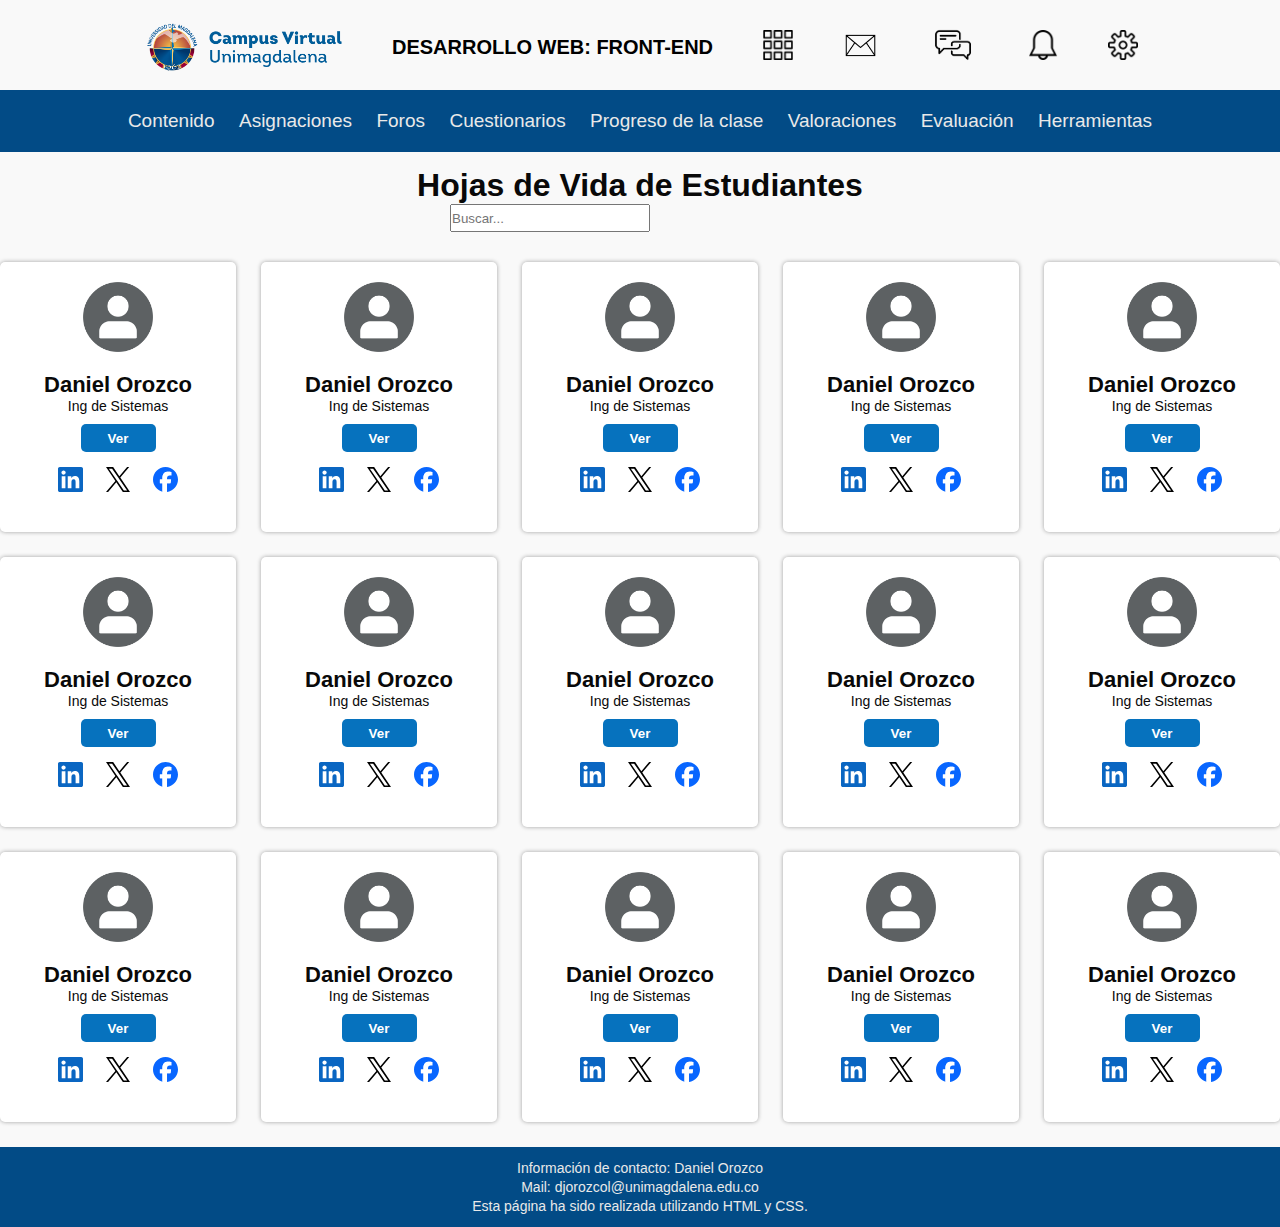
<file: index.html>
<!DOCTYPE html>
<html lang="es">
    <head>
        <meta charset="utf-8"> <!-- Codificación -->
        <meta name="viewport" content="width=device-width">
        <title>Hojas de vida</title>

        <meta name="description" content="Esta página te permite visualizar las hojas de vida de cada estudiante.">

        <!-- Open Graph -->

        <meta name="robots" content="index, follow">
        <meta name="theme-color" content="#8f7ada">
        <link rel="icon" type="image/png" href="images/logoCV.png"> 

        <link rel="stylesheet" href="styles/style2.css">
    </head>

    <body>

    <header>

        <section class="top-header">
            <img src="images/homeunimag.png" alt="Logotipo Universidad del Magdalena" id="unimaglogo">
            <p>DESARROLLO WEB: FRONT-END</p> 
            <a href=""><img src="images/cuadricula.png" alt="Logotipo cuadricula" id="cuadricula"></a>
            <a href=""><img src="images/mensaje.png" alt="Logotipo cuadricula" id="mensaje"></a>
            <a href=""><img src="images/mensajes.png" alt="Logotipo mensaje" id="notificacion"></a>
            <a href=""><img src="images/campana.png" alt="Logotipo campana" id="campana"></a>
            <a href=""><img src="images/engranaje.png" alt="Logotipo engranaje" id="engranaje"></a>
        </section>
        

        <nav>
            <a href="">Contenido</a>
            <a href="">Asignaciones</a>
            <a href="">Foros</a>
            <a href="">Cuestionarios</a>
            <a href="">Progreso de la clase</a>
            <a href="">Valoraciones</a>
            <a href="">Evaluación</a>
            <a href="">Herramientas</a>
        </nav>

        <h1>Hojas de Vida de Estudiantes</h1>
        
        <form action="/buscar" method="get">
            <input type="search" name="q" placeholder="Buscar..." id="search-input" required>

        </form>
    </header>

    <section class="hojas">

        <div class="cuadrito">
            <div class="fotoUsuario">
                <img src="images/fotousuario.png" alt="Foto de la persona">
            </div>
        
            <h2>Daniel Orozco</h2>
            <p>Ing de Sistemas</p>
            <div class="boton">
                <a href="mihojadevida.html"><button>Ver</button></a>
            </div>
            <a href=""><img src="images/linkedin.svg" alt="Logotipo de  Linkedin"></a>
            <a href=""><img src="images/x.svg" alt="Logotipo de Twitter"></a>
            <a href=""><img src="images/facebook-icon.svg" alt="Logotipo de Facebook"></a>

        </div>

        <div class="cuadrito">
            <div class="fotoUsuario">
                <img src="images/fotousuario.png" alt="Foto de la persona">
            </div>
        
            <h2>Daniel Orozco</h2>
            <p>Ing de Sistemas</p>
            <div class="boton">
                <button>Ver</button>
            </div>
            <a href=""><img src="images/linkedin.svg" alt="Logotipo de  Linkedin"></a>
            <a href=""><img src="images/x.svg" alt="Logotipo de Twitter"></a>
            <a href=""><img src="images/facebook-icon.svg" alt="Logotipo de Facebook"></a>

        </div>

        <div class="cuadrito">
            <div class="fotoUsuario">
                <img src="images/fotousuario.png" alt="Foto de la persona">
            </div>
        
            <h2>Daniel Orozco</h2>
            <p>Ing de Sistemas</p>
            <div class="boton">
                <button>Ver</button>
            </div>
            <a href=""><img src="images/linkedin.svg" alt="Logotipo de  Linkedin"></a>
            <a href=""><img src="images/x.svg" alt="Logotipo de Twitter"></a>
            <a href=""><img src="images/facebook-icon.svg" alt="Logotipo de Facebook"></a>

        </div>

        <div class="cuadrito">
            <div class="fotoUsuario">
                <img src="images/fotousuario.png" alt="Foto de la persona">
            </div>
        
            <h2>Daniel Orozco</h2>
            <p>Ing de Sistemas</p>
            <div class="boton">
                <button>Ver</button>
            </div>
            <a href=""><img src="images/linkedin.svg" alt="Logotipo de  Linkedin"></a>
            <a href=""><img src="images/x.svg" alt="Logotipo de Twitter"></a>
            <a href=""><img src="images/facebook-icon.svg" alt="Logotipo de Facebook"></a>

        </div>

        <div class="cuadrito">
            <div class="fotoUsuario">
                <img src="images/fotousuario.png" alt="Foto de la persona">
            </div>
        
            <h2>Daniel Orozco</h2>
            <p>Ing de Sistemas</p>
            <div class="boton">
                <button>Ver</button>
            </div>
            <a href=""><img src="images/linkedin.svg" alt="Logotipo de  Linkedin"></a>
            <a href=""><img src="images/x.svg" alt="Logotipo de Twitter"></a>
            <a href=""><img src="images/facebook-icon.svg" alt="Logotipo de Facebook"></a>

        </div>

    </section>
    
    <section class="hojas">

        <div class="cuadrito">
            <div class="fotoUsuario">
                <img src="images/fotousuario.png" alt="Foto de la persona">
            </div>
        
            <h2>Daniel Orozco</h2>
            <p>Ing de Sistemas</p>
            <div class="boton">
                <button>Ver</button>
            </div>
            <a href=""><img src="images/linkedin.svg" alt="Logotipo de  Linkedin"></a>
            <a href=""><img src="images/x.svg" alt="Logotipo de Twitter"></a>
            <a href=""><img src="images/facebook-icon.svg" alt="Logotipo de Facebook"></a>

        </div>

        <div class="cuadrito">
            <div class="fotoUsuario">
                <img src="images/fotousuario.png" alt="Foto de la persona">
            </div>
        
            <h2>Daniel Orozco</h2>
            <p>Ing de Sistemas</p>
            <div class="boton">
                <button>Ver</button>
            </div>
            <a href=""><img src="images/linkedin.svg" alt="Logotipo de  Linkedin"></a>
            <a href=""><img src="images/x.svg" alt="Logotipo de Twitter"></a>
            <a href=""><img src="images/facebook-icon.svg" alt="Logotipo de Facebook"></a>

        </div>

        <div class="cuadrito">
            <div class="fotoUsuario">
                <img src="images/fotousuario.png" alt="Foto de la persona">
            </div>
        
            <h2>Daniel Orozco</h2>
            <p>Ing de Sistemas</p>
            <div class="boton">
                <button>Ver</button>
            </div>
            <a href=""><img src="images/linkedin.svg" alt="Logotipo de  Linkedin"></a>
            <a href=""><img src="images/x.svg" alt="Logotipo de Twitter"></a>
            <a href=""><img src="images/facebook-icon.svg" alt="Logotipo de Facebook"></a>

        </div>

        <div class="cuadrito">
            <div class="fotoUsuario">
                <img src="images/fotousuario.png" alt="Foto de la persona">
            </div>
        
            <h2>Daniel Orozco</h2>
            <p>Ing de Sistemas</p>
            <div class="boton">
                <button>Ver</button>
            </div>
            <a href=""><img src="images/linkedin.svg" alt="Logotipo de  Linkedin"></a>
            <a href=""><img src="images/x.svg" alt="Logotipo de Twitter"></a>
            <a href=""><img src="images/facebook-icon.svg" alt="Logotipo de Facebook"></a>

        </div>

        <div class="cuadrito">
            <div class="fotoUsuario">
                <img src="images/fotousuario.png" alt="Foto de la persona">
            </div>
        
            <h2>Daniel Orozco</h2>
            <p>Ing de Sistemas</p>
            <div class="boton">
                <button>Ver</button>
            </div>
            <a href=""><img src="images/linkedin.svg" alt="Logotipo de  Linkedin"></a>
            <a href=""><img src="images/x.svg" alt="Logotipo de Twitter"></a>
            <a href=""><img src="images/facebook-icon.svg" alt="Logotipo de Facebook"></a>

        </div>

    </section>   
    
    <section class="hojas">

        <div class="cuadrito">
            <div class="fotoUsuario">
                <img src="images/fotousuario.png" alt="Foto de la persona">
            </div>
        
            <h2>Daniel Orozco</h2>
            <p>Ing de Sistemas</p>
            <div class="boton">
                <button>Ver</button>
            </div>
            <a href=""><img src="images/linkedin.svg" alt="Logotipo de  Linkedin"></a>
            <a href=""><img src="images/x.svg" alt="Logotipo de Twitter"></a>
            <a href=""><img src="images/facebook-icon.svg" alt="Logotipo de Facebook"></a>

        </div>

        <div class="cuadrito">
            <div class="fotoUsuario">
                <img src="images/fotousuario.png" alt="Foto de la persona">
            </div>
        
            <h2>Daniel Orozco</h2>
            <p>Ing de Sistemas</p>
            <div class="boton">
                <button>Ver</button>
            </div>
            <a href=""><img src="images/linkedin.svg" alt="Logotipo de  Linkedin"></a>
            <a href=""><img src="images/x.svg" alt="Logotipo de Twitter"></a>
            <a href=""><img src="images/facebook-icon.svg" alt="Logotipo de Facebook"></a>

        </div>

        <div class="cuadrito">
            <div class="fotoUsuario">
                <img src="images/fotousuario.png" alt="Foto de la persona">
            </div>
        
            <h2>Daniel Orozco</h2>
            <p>Ing de Sistemas</p>
            <div class="boton">
                <button>Ver</button>
            </div>
            <a href=""><img src="images/linkedin.svg" alt="Logotipo de  Linkedin"></a>
            <a href=""><img src="images/x.svg" alt="Logotipo de Twitter"></a>
            <a href=""><img src="images/facebook-icon.svg" alt="Logotipo de Facebook"></a>

        </div>

        <div class="cuadrito">
            <div class="fotoUsuario">
                <img src="images/fotousuario.png" alt="Foto de la persona">
            </div>
        
            <h2>Daniel Orozco</h2>
            <p>Ing de Sistemas</p>
            <div class="boton">
                <button>Ver</button>
            </div>
            <a href=""><img src="images/linkedin.svg" alt="Logotipo de  Linkedin"></a>
            <a href=""><img src="images/x.svg" alt="Logotipo de Twitter"></a>
            <a href=""><img src="images/facebook-icon.svg" alt="Logotipo de Facebook"></a>

        </div>

        <div class="cuadrito">
            <div class="fotoUsuario">
                <img src="images/fotousuario.png" alt="Foto de la persona">
            </div>
        
            <h2>Daniel Orozco</h2>
            <p>Ing de Sistemas</p>
            <div class="boton">
                <button>Ver</button>
            </div>
            <a href=""><img src="images/linkedin.svg" alt="Logotipo de  Linkedin"></a>
            <a href=""><img src="images/x.svg" alt="Logotipo de Twitter"></a>
            <a href=""><img src="images/facebook-icon.svg" alt="Logotipo de Facebook"></a>

        </div>

    </section>

    <footer>
        <p>Información de contacto: Daniel Orozco</p>
        <p>Mail: djorozcol@unimagdalena.edu.co</p>
        <p>Esta página ha sido realizada utilizando HTML y CSS.</p>
    </footer>
    
    </body>

</html>
</file>
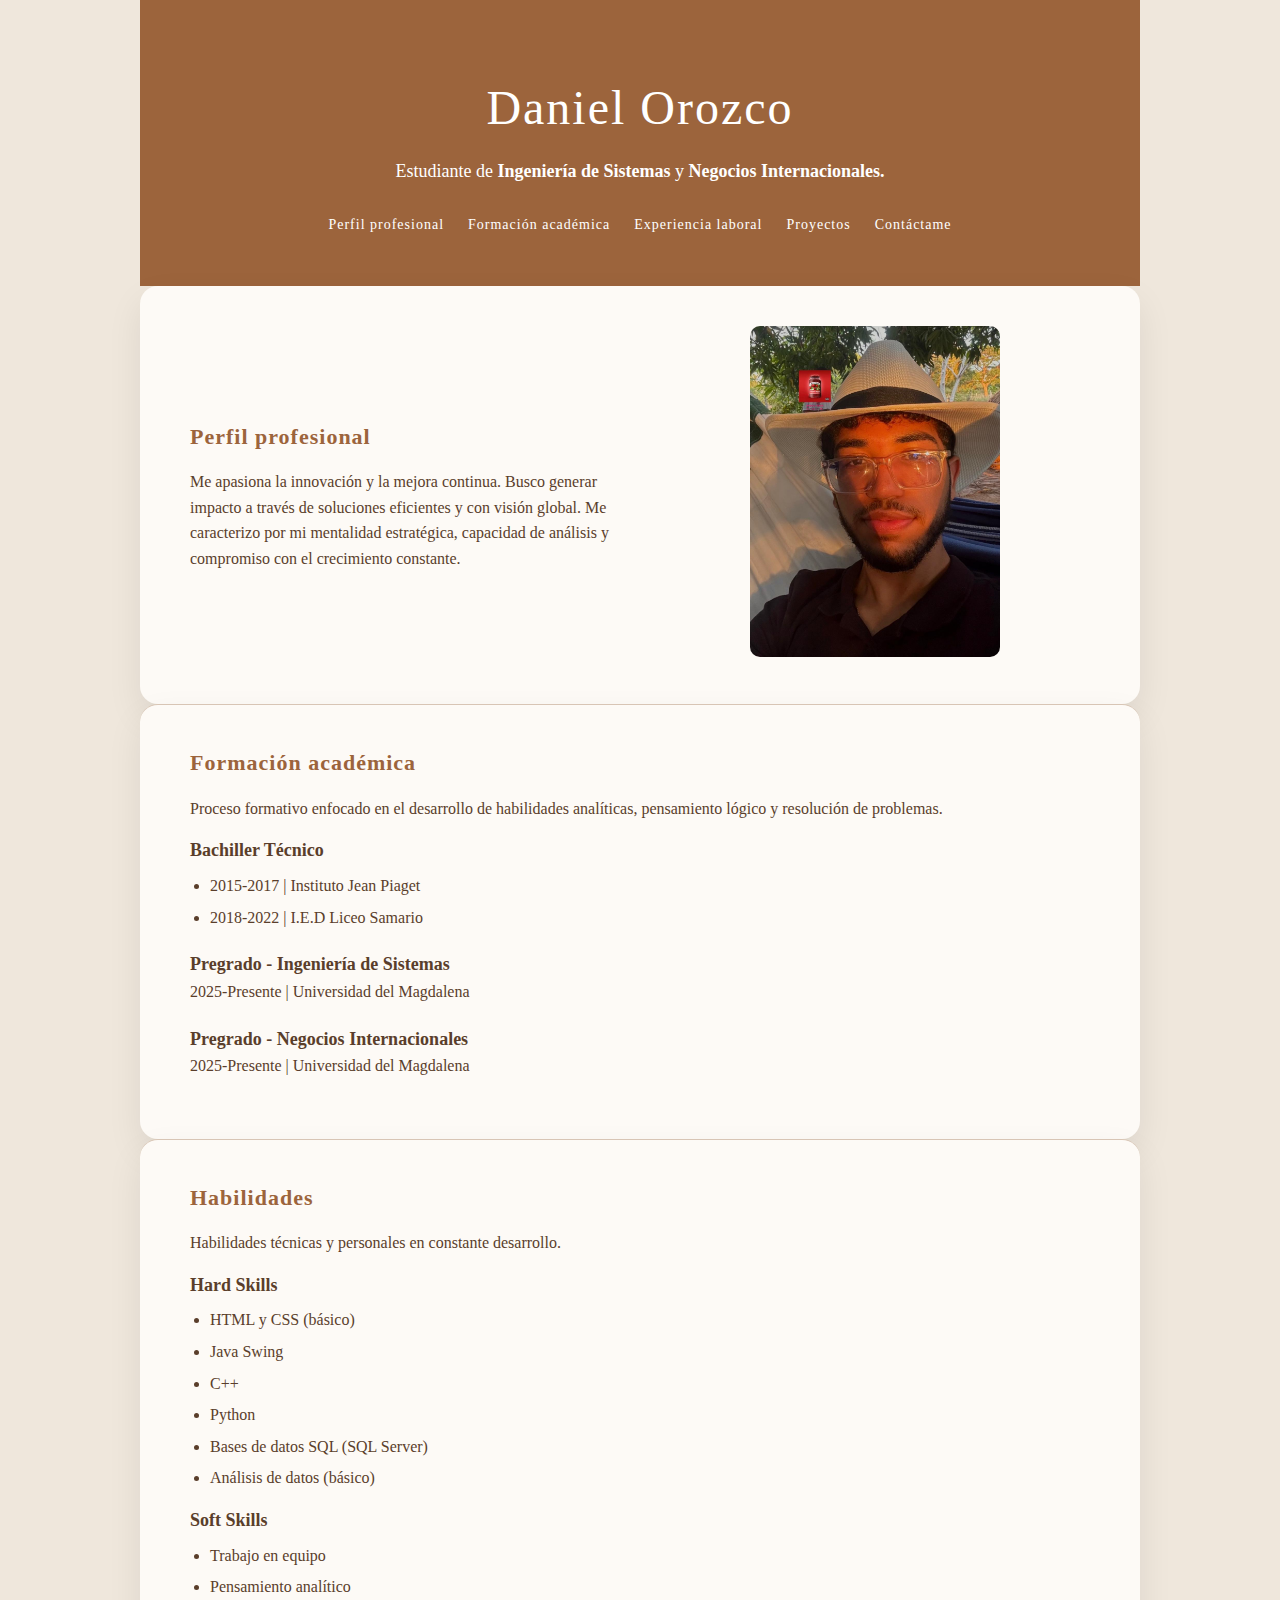
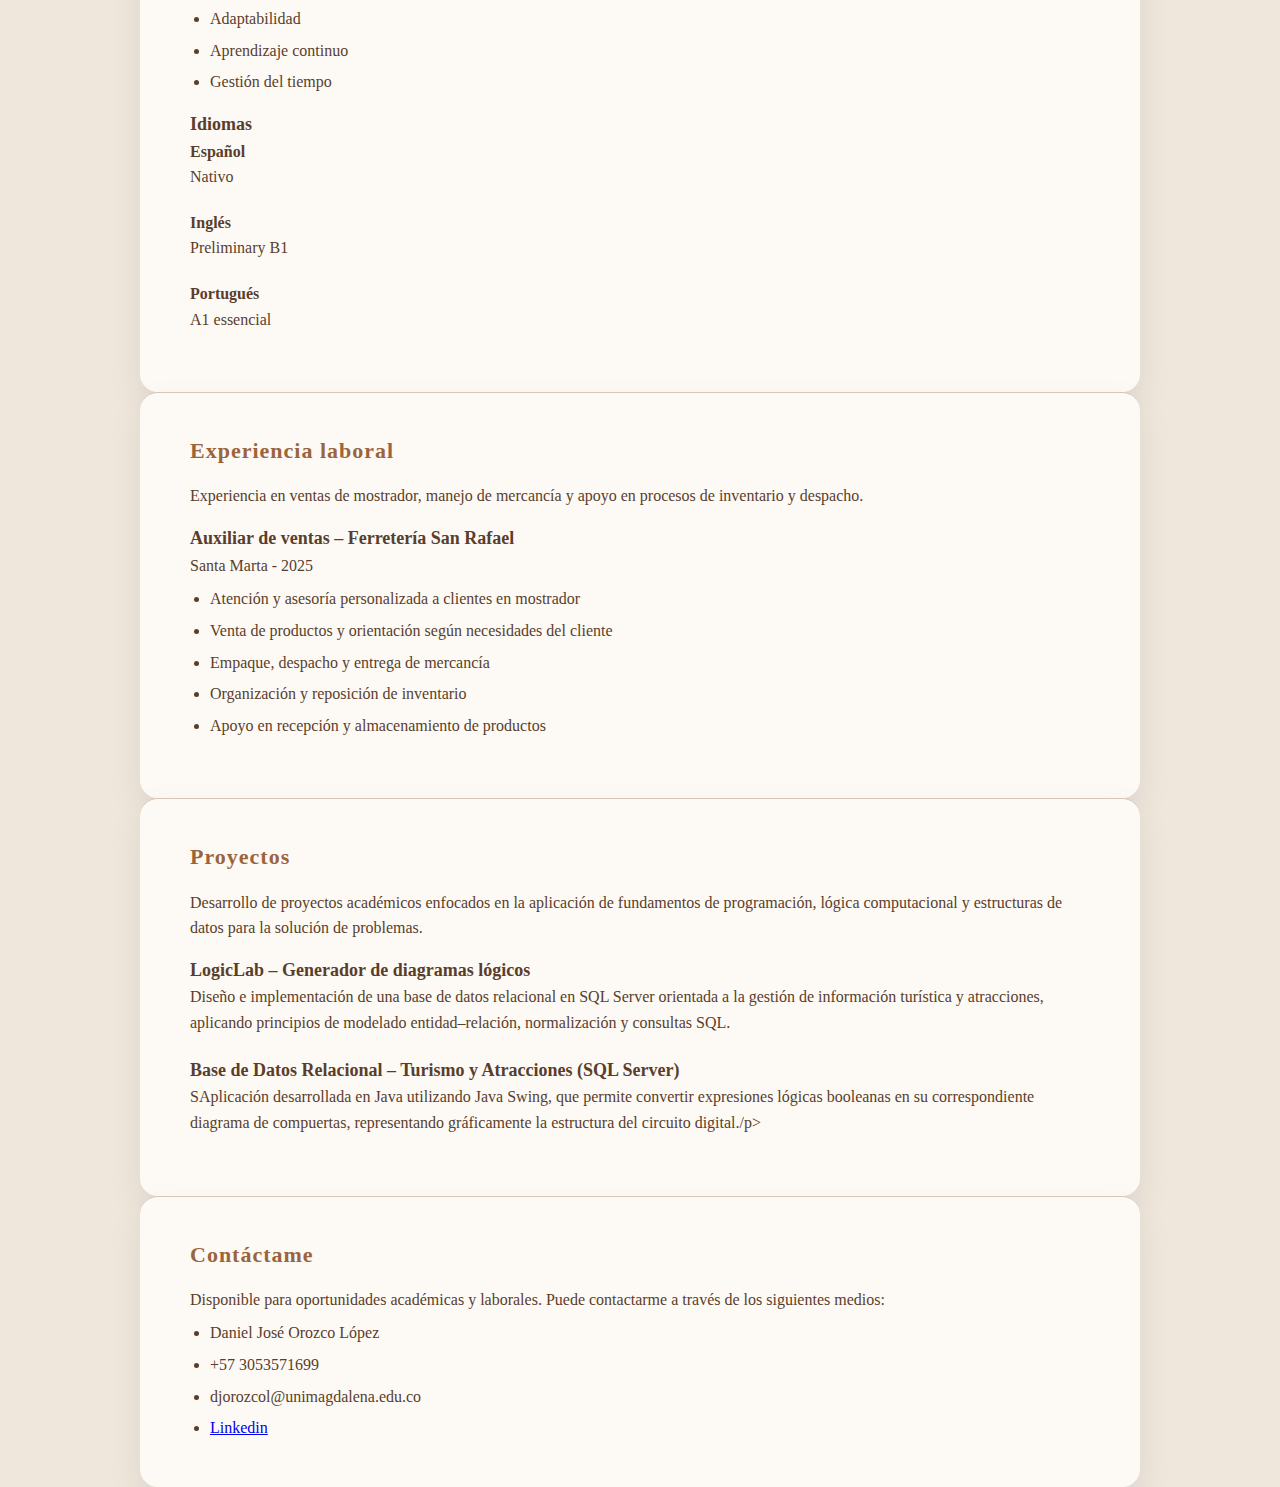
<file: mihojadevida.html>
<!DOCTYPE html>
<html lang="es">
    <head>
        <meta charset="utf-8"> <!-- Codificación -->
        <meta name="viewport" content="width=device-width">
        <title>Hoja de vida DanIel Orozco</title>

        <meta name="description" content="Hoja de vida de Daniel Orozco, estudiante de séptimo semestre de Ingeniería de Sistemas y segundo de Negocios Internacionales">

        <!-- Open Graph -->

        <meta name="robots" content="index, follow">
        <meta name="theme-color" content="#8f7ada">
        <link rel="icon" type="image/png" href="images/logoCV.png"> 

        <link rel="stylesheet" href="styles/style.css">

    </head>

    <body>
        <header>
            <h1>Daniel Orozco</h1> <!--Hola-->

            <p>Estudiante de <strong>Ingeniería de Sistemas</strong> y <strong>Negocios Internacionales.</strong></p>
            
            <nav>
                <a href="#perfil_profesional">Perfil profesional</a>
                <a href="#formación_académica">Formación académica</a>
                <a href="#experiencia_laboral">Experiencia laboral</a>
                <a href="#proyectos">Proyectos</a>
                <a href="#contáctame">Contáctame</a>
            </nav>

        </header>




        <section class="perfil">
         <div class="perfil-texto">
            <h2>Perfil profesional</h2>
            <p>
                Me apasiona la innovación y la mejora continua. Busco           generar impacto a través
                de soluciones eficientes y con visión global. Me        caracterizo por mi mentalidad
                estratégica, capacidad de análisis y compromiso con el          crecimiento constante.
            </p>
         </div>

        <div class="perfil-imagen">
            <img src="images/fotoDaniel.jpeg" alt="Foto de Daniel Orozco">
         </div>
        </section>

        <section>
            <h2 id="formación_académica">Formación académica</h2>

            <p>Proceso formativo enfocado en el desarrollo de habilidades analíticas, pensamiento   lógico y resolución de problemas.</p>

            <article>
                <h3>Bachiller Técnico</h3>
                <ul>
                    <li>2015-2017 | Instituto Jean Piaget</li>
                    <li>2018-2022 | I.E.D Liceo Samario</li>
            </article>

            <article>
                <h3>Pregrado - Ingeniería de Sistemas</h3>
                <p>2025-Presente | Universidad del Magdalena</p>
            </article>

            <article>
                <h3>Pregrado - Negocios Internacionales</h3>
                <p>2025-Presente | Universidad del Magdalena</p>
            </article>




            </ul>
        </section>

        <section>
            <h2 id="habilidades">Habilidades</h2>

            <p>Habilidades técnicas y personales en constante desarrollo.</p>

            <h3>Hard Skills</h3>
            <ul>
                <li>HTML y CSS (básico)</li>
                <li>Java Swing</li>
                <li>C++</li>
                <li>Python</li>
                <li>Bases de datos SQL (SQL Server)</li>
                <li>Análisis de datos (básico)</li>

            </ul>

            <h3>Soft Skills</h3>
            <ul>
                <li>Trabajo en equipo</li>
                <li>Pensamiento analítico</li>
                <li>Adaptabilidad</li>
                <li>Aprendizaje continuo</li>
                <li>Gestión del tiempo</li>
            </ul>

            <h3>Idiomas</h3>
            <article>
                <h4>Español</h4>
                <p>Nativo</p>
            </article>

            <article>
                <h4>Inglés</h4>
                <p>Preliminary B1</p>
            </article>

            <article>
                <h4>Portugués</h4>
                A1 essencial
            </article>
        </section>

        <section>
            <h2 id="experiencia_laboral">Experiencia laboral</h2>

            <p>Experiencia en ventas de mostrador, manejo de mercancía y apoyo en procesos de inventario y despacho.</p>

            <article>
                <h3>Auxiliar de ventas – Ferretería San Rafael</h3>
                <p>Santa Marta - 2025</p>
                <ul>    
                    <li>Atención y asesoría personalizada a clientes en mostrador</li>
                    <li>Venta de productos y orientación según necesidades del cliente</li>
                    <li>Empaque, despacho y entrega de mercancía</li>
                    <li>Organización y reposición de inventario</li>
                    <li>Apoyo en recepción y almacenamiento de productos</li>
                </ul>
            </article>


        </section>

        <section>
            <h2 id="proyectos">Proyectos</h2>

            <p>Desarrollo de proyectos académicos enfocados en la aplicación de fundamentos de programación, lógica computacional y estructuras de datos para la solución de problemas.</p>

            <article>
                <h3>LogicLab – Generador de diagramas lógicos</h3>
                <p>Diseño e implementación de una base de datos relacional en SQL Server orientada a la gestión de información turística y atracciones, aplicando principios de modelado entidad–relación, normalización y consultas SQL.
                </p>
            </article>

            <article>
                <h3>Base de Datos Relacional – Turismo y Atracciones (SQL Server)</h3>
                <p>SAplicación desarrollada en Java utilizando Java Swing, que permite convertir expresiones lógicas booleanas en su correspondiente diagrama de compuertas, representando gráficamente la estructura del circuito digital./p>
            </article>

        </section>

        <section>
            <h2 id="contáctame">Contáctame</h2>

            <p>Disponible para oportunidades académicas y laborales. Puede contactarme a través de los siguientes medios:</p>

            <ul>    
                <li>Daniel José Orozco López</li>
                <li>+57 3053571699</li>
                <li>djorozcol@unimagdalena.edu.co</li>
                <li><a href="https://www.linkedin.com/in/daniel-jos%C3%A9-orozco-l%C3%B3pez-027589209/">Linkedin</a></li>
            </ul>
        </section>


</html>
</file>
<file: styles/style2.css>
*{
    margin:0;
    padding:0;
    box-sizing:border-box;
}


.top-header
{
    padding-top: 5px;
    display: flex;
    justify-content: center;
    align-items: center;
    gap: 50px;
    font-size: 20px;
    font-weight: 550;
    height:90px ;
}



#cuadricula
{
    height: 30px;
}

#mensaje
{
    height: 35px;
}

#engranaje
{
    height: 30px;
}

#notificacion
{
    height: 50px;
}

#campana
{
    height: 30px;
}
#unimaglogo
{
    width: 200px;
}

body{
    font-family: "Roboto", sans-serif;
    background-color: #f9f9f9
    /*background-color: rgb(0, 0, 0);*/ 
}

header{
    text-align: center;
    
}
header h1{
    color: #090909;
}
nav{
    /*background-color: rgb(20, 20, 20); */
    background-color: #024b86;
    padding: 20px;
    margin-bottom: 15px;
}
    
nav a{
    color: #e9e9e9;
    text-decoration:none;
    padding: 0 10px;
    font-size: 19px;
}

nav a:hover{
    text-decoration: underline;
}


header form{
    margin-left: 450px;
    margin-bottom: 30px;
    text-align: left;
}


.hojas
{
    display: flex;
    flex-direction: row;
    justify-content: center;
    gap: 25px;
    margin-bottom: 25px;
}

.cuadrito
{
    /* En modo oscuro no tenía color*/
    background: #ffffff;
    height: 270px;
    width: 270px;
    /*border-color: rgb(255, 255, 255);*/
    border-radius: 5px;
    padding: 10px;  
    text-align: center;
    box-shadow:  0px 0px 4px #a0a0a0;
    /*box-shadow:  0px 0px 9px #ffffff;*/
    
}

.cuadrito:hover
{
    box-shadow:  0px 0px 9px #0672be;
}

.cuadrito p
{
    /*color: #ffffff;*/
    color: #090909;
    font-size: 14px;
    margin-bottom: 10px;
}

.cuadrito h2
{
    font-size: 22px;
    /*color: #ffffff;*/
    color: #090909;
}

.cuadrito img
{
    height: 25px;
    padding: 0 9px;
}

.fotoUsuario img
{
    height: 70px;
    margin-top: 10px;
    margin-bottom: 16px;
}

.boton button
{
    font-weight: 550;
    border-style: none;
    width: 75px;
    height: 28px;
    background-color: #0672be;
    color: #ffffff;
    margin-bottom: 15px;
    border-radius: 5px;
}

#search-input
{
    width: 200px;
    height: 28px;
}

footer
{
    display: flex;
    flex-direction: column;
    justify-content: center;
    font-size: 14px;
    text-align: center;
    height: 80px;
    background-color: #024b86;
    color: #e9e9e9;
    gap: 3px;
}
</file>
<file: styles/style.css>
/* RESET */
*{
    margin:0;
    padding:0;
    box-sizing:border-box;
}

/* BODY */
body{
    font-family: 'Georgia', serif;
    background:#efe7dc;
    color:#5a3e2b;
    line-height:1.6;
}

/* CONTENEDOR GENERAL */
body > header,
body > section{
    max-width:1000px;
    margin:0 auto;
}

/* HEADER */
header{
    background:#9c643c;
    color:white;
    text-align:center;
    padding:70px 20px 50px;
}

header h1{
    font-size:48px;
    font-weight:normal;
    letter-spacing:2px;
}

header p{
    margin-top:10px;
    font-size:18px;
}

nav{
    margin-top:25px;
}

nav a{
    color:white;
    text-decoration:none;
    margin:0 10px;
    font-size:14px;
    letter-spacing:1px;
}

nav a:hover{
    text-decoration:underline;
}



/* SECCIONES COMO TARJETAS */
section{
    background: #fdfaf6;
    padding: 40px 50px;
    margin: 40px auto;
    max-width: 900px;
    border-radius: 18px;
    box-shadow: 0 15px 35px rgba(0,0,0,0.08);
}


/* Línea vertical central */


/* Títulos */
h2{
    color:#9c643c;
    font-size:22px;
    margin-bottom:15px;
    letter-spacing:1px;
}

h3{
    margin-top:15px;
    font-size:18px;
}

h4{
    font-size:16px;
}

/* Listas */
ul{
    margin-left:20px;
    margin-top:8px;
}

li{
    margin-bottom:6px;
}

article{
    margin-bottom:20px;
}


#foto_daniel_sombrero{
    grid-column:2;
    width:100%;
    max-width:300px;
    border-radius:15px;
    box-shadow:0 10px 25px rgba(0,0,0,0.15);
    justify-self:center;
}

/* Separación entre secciones */
section + section{
    border-top:1px solid #d8c5b5;
}


.perfil {
  display: grid;
  grid-template-columns: 1fr 1fr;
  align-items: center;
  gap: 40px;
}

.perfil-imagen img {
  width: 280px;
  border-radius: 12px;
}


.perfil-texto {
  flex: 1;
}

.perfil-imagen {
  flex: 1;
  text-align: center;
}

.perfil-imagen img {
  width: 250px;
  border-radius: 10px;
}
</file>
